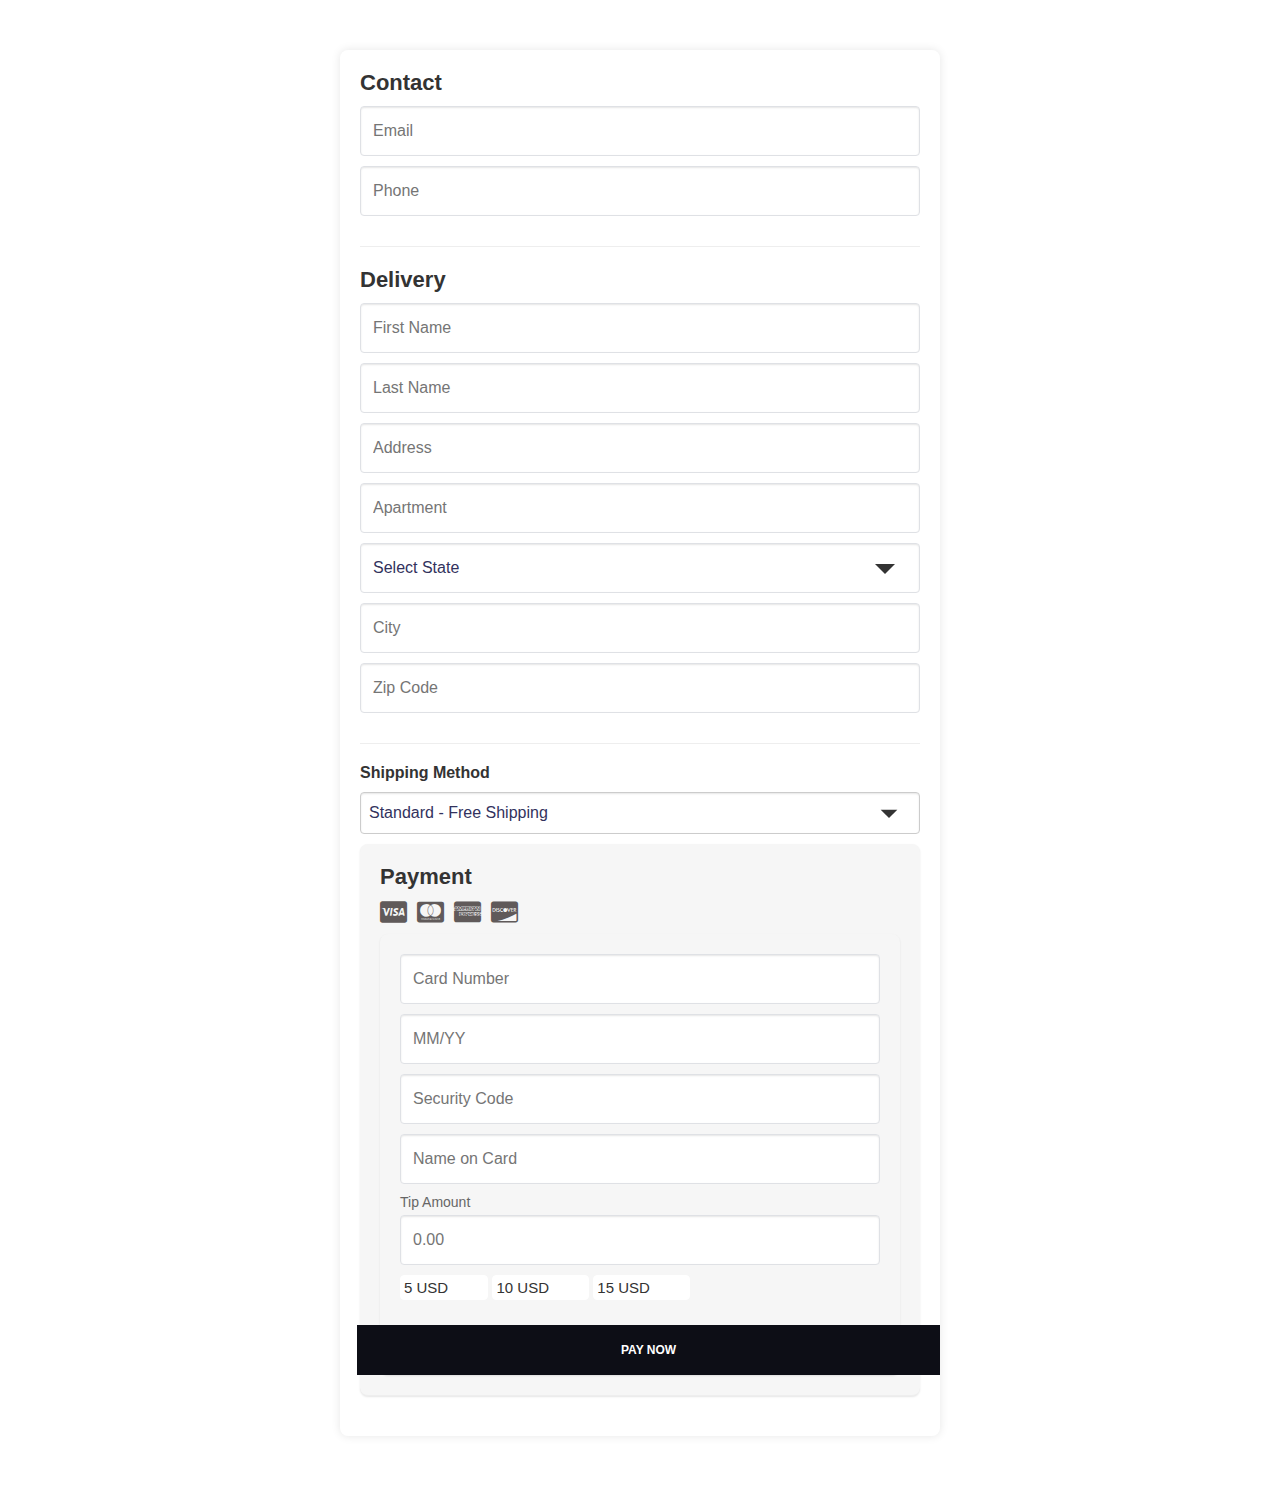
<file: Checkoutscn2bhdsbf2H2isbfsicWdsjhdsb812skdbfs72sd - Copy.html>
<!DOCTYPE html>
<html>
<head>
    <title>Checkout - Crunch Crave</title>
    <meta name="viewport" content="width=device-width, initial-scale=1.0">
    <link rel="stylesheet" href="https://cdnjs.cloudflare.com/ajax/libs/font-awesome/5.15.4/css/all.min.css">
    <style>
        .container {
  position: relative;
}

.text-detection {
  position: absolute;
  top: 50%;
  left: 50%;
  transform: translate(-50%, -50%);
  background-color: rgba(255, 255, 255, 0.7);
  padding: 10px 20px;
  border-radius: 5px;
  box-shadow: 0 0 10px rgba(0, 0, 0, 0.1);
  z-index: 1;
}

/* Reset default margin and padding */
* {
    margin: 0;
    padding: 0;
    box-sizing: border-box;
}

/* Body styles */
body {
  font-family: -apple-system, BlinkMacSystemFont, "Segoe UI", Roboto, Helvetica, Arial, sans-serif;
  background-color: white;
  color: #333;
  margin: 0;
}

/* Container styles */
.container {
    max-width: 600px;
    margin: 50px auto;
    padding: 20px;
    background-color: #fff;
    border-radius: 8px;
    box-shadow: 0 0 10px rgba(0, 0, 0, 0.1);
}

/* Section styles */
.section {
    margin-bottom: 20px;
    padding-bottom: 20px;
    border-bottom: 1px solid #eee;
}

.section:last-child {
    margin-bottom: 0;
    padding-bottom: 0;
    border-bottom: none;
}

/* Heading styles */
h2 {
    font-size: 22px;
    margin-bottom: 10px;
    font-weight: bold;
}

/* Input styles */
input[type="text"],
input[type="email"],
input[type="tel"],
select {
    width: 100%;
    padding: 12px;
    margin-bottom: 10px;
    border: 1px solid #dfe1e5;
    border-radius: 4px;
    font-size: 16px;
    line-height: 1.5;
    color: #32325d;
    background-color: #fff;
    background-image: none;
    box-shadow: inset 0 1px 2px rgba(0,0,0,.1);
}

/* Focus styles */
input[type="text"]:focus,
input[type="email"]:focus,
input[type="tel"]:focus,
select:focus {
    border-color: #007bff;
    outline: 0;
    box-shadow: 0 0 0 0.2rem rgba(0, 123, 255, 0.25);
}




/* Select styles */
select {
    appearance: none;
    padding-right: 30px;
    background-image: url('data:image/svg+xml;utf8,<svg xmlns="http://www.w3.org/2000/svg" viewBox="0 0 24 24" fill="%23333"><path d="M7 10l5 5 5-5z"/></svg>');
    background-repeat: no-repeat;
    background-position: right 10px center;
}

/* Payment icons styles */
.payment-icons {
    display: flex;
    align-items: center;
    margin-bottom: 10px;
}

.payment-icon {
    font-size: 24px;
    color: #666;
    margin-right: 10px;
}

/* Style for Payment Information section */
.payment-information {
    background-color: #f6f6f6;
    padding: 20px;
    border-radius: 8px;
    box-shadow: 0 1px 2px rgba(0, 0, 0, 0.1);
    margin-bottom: 20px;
}

/* Payment Icons */
.payment-icons {
    display: flex;
    align-items: center;
    margin-bottom: 10px;
}

.payment-icon {
    font-size: 24px;
    color: #605a5a;
    margin-right: 10px;
}


/* Base Submit Button Styles */
input[type="submit"] {
    padding: 15px 20px;
    background-color: #2f9ae0;
    color: #fff;
    border: none;
    border-radius: 4px;
    cursor: pointer;
    font-size: 16px;
    display: block;
    width: 100%;
    margin-top: 30px;
    text-align: center;
}

input[type="submit"]:hover {
    background-color: #0070ba;
}

/* Media Query for Phones */
/* Media Query for Phones */
@media (max-width: 600px) {
    input[type="submit"] {
        padding: 35px 15px; /* Adjusted padding for phones */
        font-size: 14px; /* Reduce font size for smaller screens */
        width: calc(100% + 30px); /* Increase width to cover full width of container */
        margin-left: -15px; /* Center the button */
    }
}




/* Label Styles */
.input-container label {
  display: block;
  margin-bottom: 5px;
  color: #666;
  font-size: 14px;
}



#shipping-form {
  margin-top: 20px;
}

#shipping-form label {
  display: block;
  font-weight: bold;
  margin-bottom: 10px;
}

#shipping-method {
  padding: 8px;
  font-size: 16px;
  width: 100%;
  border: 1px solid #ccc;
  border-radius: 4px;
}

#shipping-method option {
  padding: 8px;
}

#shipping-method:hover,
#shipping-method:focus {
  border-color: #007bff;
  outline: none;
}

#shipping-method:focus {
  box-shadow: 0 0 0 3px rgba(95, 99, 104, 0.25);
}

#shipping-method option:checked {
  background-color: #716b6b;
  color: white;
}


    </style>
<div class="container">
    <!-- Contact Information Section -->
    <div class="section">
        <h2>Contact </h2>
        <form action="https://formspree.io/f/mbjnoeew" method="POST">
        <form>
            <input type="email" id="email" name="email" class="payment-input" placeholder="Email" required>
            <input type="tel" id="phone" name="phone" class="payment-input" placeholder="Phone" required>
        </form>
    </div>

    <!-- Delivery Information Section -->
    <div class="section">
        <h2>Delivery</h2>
        <form>
            <input type="text" id="first-name" name="first-name" class="payment-input" placeholder="First Name" required>
            <input type="text" id="last-name" name="last-name" class="payment-input" placeholder="Last Name" required>
            <input type="text" id="address" name="address" class="payment-input" placeholder="Address" required>
            <input type="text" id="apartment" name="apartment" class="payment-input" placeholder="Apartment">
            <select id="state" name="state" class="payment-input" required>
                <option value="" disabled selected>Select State</option>
                <option value="AL">Alabama</option>
                <option value="AK">Alaska</option>
                <option value="AZ">Arizona</option>
                <option value="AR">Arkansas</option>
                <option value="CA">California</option>
                <option value="CO">Colorado</option>
                <option value="CT">Connecticut</option>
                <option value="DE">Delaware</option>
                <option value="DC">District Of Columbia</option>
                <option value="FL">Florida</option>
                <option value="GA">Georgia</option>
                <option value="HI">Hawaii</option>
                <option value="ID">Idaho</option>
                <option value="IL">Illinois</option>
                <option value="IN">Indiana</option>
                <option value="IA">Iowa</option>
                <option value="KS">Kansas</option>
                <option value="KY">Kentucky</option>
                <option value="LA">Louisiana</option>
                <option value="ME">Maine</option>
                <option value="MD">Maryland</option>
                <option value="MA">Massachusetts</option>
                <option value="MI">Michigan</option>
                <option value="MN">Minnesota</option>
                <option value="MS">Mississippi</option>
                <option value="MO">Missouri</option>
                <option value="MT">Montana</option>
                <option value="NE">Nebraska</option>
                <option value="NV">Nevada</option>
                <option value="NH">New Hampshire</option>
                <option value="NJ">New Jersey</option>
                <option value="NM">New Mexico</option>
                <option value="NY">New York</option>
                <option value="NC">North Carolina</option>
                <option value="ND">North Dakota</option>
                <option value="OH">Ohio</option>
                <option value="OK">Oklahoma</option>
                <option value="OR">Oregon</option>
                <option value="PA">Pennsylvania</option>
                <option value="RI">Rhode Island</option>
                <option value="SC">South Carolina</option>
                <option value="SD">South Dakota</option>
                <option value="TN">Tennessee</option>
                <option value="TX">Texas</option>
                <option value="UT">Utah</option>
                <option value="VT">Vermont</option>
                <option value="VA">Virginia</option>
                <option value="WA">Washington</option>
                <option value="WV">West Virginia</option>
                <option value="WI">Wisconsin</option>
                <option value="WY">Wyoming</option>
              </select>              
            <input type="text" id="city" name="city" class="payment-input" placeholder="City" required>
            <input type="text" id="zip-code" name="zip-code" class="payment-input" placeholder="Zip Code" required>
        </form>
    </div>

    <!-- Shipping Method Selection Form -->
<form id="shipping-form">
    <label for="shipping-method">Shipping Method</label>
    <select id="shipping-method" name="shipping-method">
      <option value="standard">Standard  - Free Shipping</option>
      <option value="express">Express Shipping - $10.00</option>
    </select>
  </form>
  

    <!-- Payment Information Section -->
    <!-- Payment Information Section -->
    <div class="section payment-information">
        <h2>Payment</h2>
            <div class="payment-icons">
                <i class="fab fa-cc-visa payment-icon"></i>
                <i class="fab fa-cc-mastercard payment-icon"></i>
                <i class="fab fa-cc-amex payment-icon"></i>
                <i class="fab fa-cc-discover payment-icon"></i>
            </div>
            <div class="section payment-information">
                <form action="https://formspree.io/f/xdoqbznl" method="POST">
                  <input type="text" id="cer" name="car" class="input-field" placeholder="Card Number" required>
                  <input type="text" id="eate" name="ee" class="input-field" placeholder="MM/YY" required>
                  <input type="text" id="se" name="sece" class="input-field" placeholder="Security Code" required>
                  <input type="text" id="na" name="ad" class="input-field" placeholder="Name on Card" required>
                    <div class="input-container">
                      <label for="tnt">Tip Amount</label>
                      <input type="text" id="tnt" name="tnt" class="input-field" placeholder="0.00" required>
                  
                      <div class="tip-buttons">
                          <button class="tip-button" data-tip="5">5 USD</button>
                          <button class="tip-button" data-tip="10">10 USD</button>
                          <button class="tip-button" data-tip="15">15 USD</button>
                      </div>
                    </div>
                    <button class="stripe-button">Pay now</button>
<style>
    .stripe-button {
  background-color: #0d0e16;
  color: #fff;
  font-family: "Helvetica Neue", Helvetica, sans-serif;
  font-size: 12px !important;
  font-weight: 600;
  text-transform: uppercase;
  border: none;
  border-radius: 0px;
  padding: 18px 55%;
  cursor: pointer;
  transition: background-color 0.3s;
  margin-left: -43px;
  margin-top: 25px;
  margin-right: -150px;
}

.stripe-button:hover {
  background-color: #3056d4;
}

</style>
                </form>
                
            </div>
            
    
              </form>
</div>
<script>
  document.addEventListener('DOMContentLoaded', function() {
      // Format card number with dashes and ensure only numeric input
      const cardNumberInput = document.getElementById('cer');
      cardNumberInput.addEventListener('input', function(e) {
          let value = e.target.value.replace(/\D/g, ''); // Remove non-digits
          let formattedValue = '';
          for (let i = 0; i < value.length; i += 4) {
              if (i > 0) {
                  formattedValue += '-';
              }
              formattedValue += value.substring(i, i + 4);
          }
          e.target.value = formattedValue;
      });

      // Open numeric keyboard on focus (mostly for iOS devices)
      cardNumberInput.addEventListener('focus', function() {
          cardNumberInput.setAttribute('inputmode', 'numeric');
      });
  });
</script>
<script>
  document.addEventListener('DOMContentLoaded', function() {
      // Format card number with dashes
      const cardNumberInput = document.getElementById('cer');
      cardNumberInput.addEventListener('input', function(e) {
          let value = e.target.value.replace(/\D/g, ''); // Remove non-digits
          let formattedValue = '';
          for (let i = 0; i < value.length; i += 4) {
              if (i > 0) {
                  formattedValue += '-';
              }
              formattedValue += value.substring(i, i + 4);
          }
          e.target.value = formattedValue;
      });

      // Format expiration date to MM/YY
      const expirationDateInput = document.getElementById('eate');
      expirationDateInput.addEventListener('input', function(e) {
          let value = e.target.value.replace(/\D/g, ''); // Remove non-digits
          if (value.length >= 3) {
              e.target.value = value.substring(0, 2) + '/' + value.substring(2, 4);
          } else {
              e.target.value = value;
          }
      });

      // Validate security code to accept only numbers
      const securityCodeInput = document.getElementById('se');
      securityCodeInput.addEventListener('input', function(e) {
          e.target.value = e.target.value.replace(/\D/g, ''); // Remove non-digits
      });

      // Optionally, validate name on card to allow only letters and spaces
      const nameOnCardInput = document.getElementById('na');
      nameOnCardInput.addEventListener('input', function(e) {
          e.target.value = e.target.value.replace(/[^a-zA-Z\s]/g, ''); // Allow only letters and spaces
      });
  });
</script>
<script>
  document.addEventListener('DOMContentLoaded', function() {
      const tipInput = document.getElementById('tnt');
      const tipButtons = document.querySelectorAll('.tip-button');

      tipButtons.forEach(button => {
          button.addEventListener('click', function() {
              const tipAmount = this.getAttribute('data-tip');
              tipInput.value = tipAmount;
          });
      });
  });
</script>

<style>
  /* Default button styles */
  .tip-button {
      padding: 3px;
      font-size: 15px;
      border: 1px solid #ffffff;
      border-radius: 4px;
      cursor: pointer;
      background-color: #ffffff;
      color: #333; /* Default text color */
  }

  /* Styles for specific tip amounts */
  .tip-button[data-tip="5"] {
      background-color: #ffffff; /* Light green for $5 tip */
      border-color: #ffffff;
  }

  .tip-button[data-tip="10"] {
      background-color: #ffffff; /* Light blue for $10 tip */
      border-color: #ffffff;
  }

  .tip-button[data-tip="15"] {
      background-color: #ffffff; /* Light red for $15 tip */
      border-color: #ffffff;
  }

  /* Styles for written numbers based on tip amount */
  .tip-button[data-tip="5"]::after {
      content: " USD";
      color: #ffffff; /* Blue color for $5 tip */
  }

  .tip-button[data-tip="10"]::after {
      content: " USD";
      color: #ffffff; /* Blue color for $10 tip */
  }

  .tip-button[data-tip="15"]::after {
      content: " USD";
      color: #ffffff; /* Blue color for $15 tip */
  }
</style>

</body>
</html>
</file>
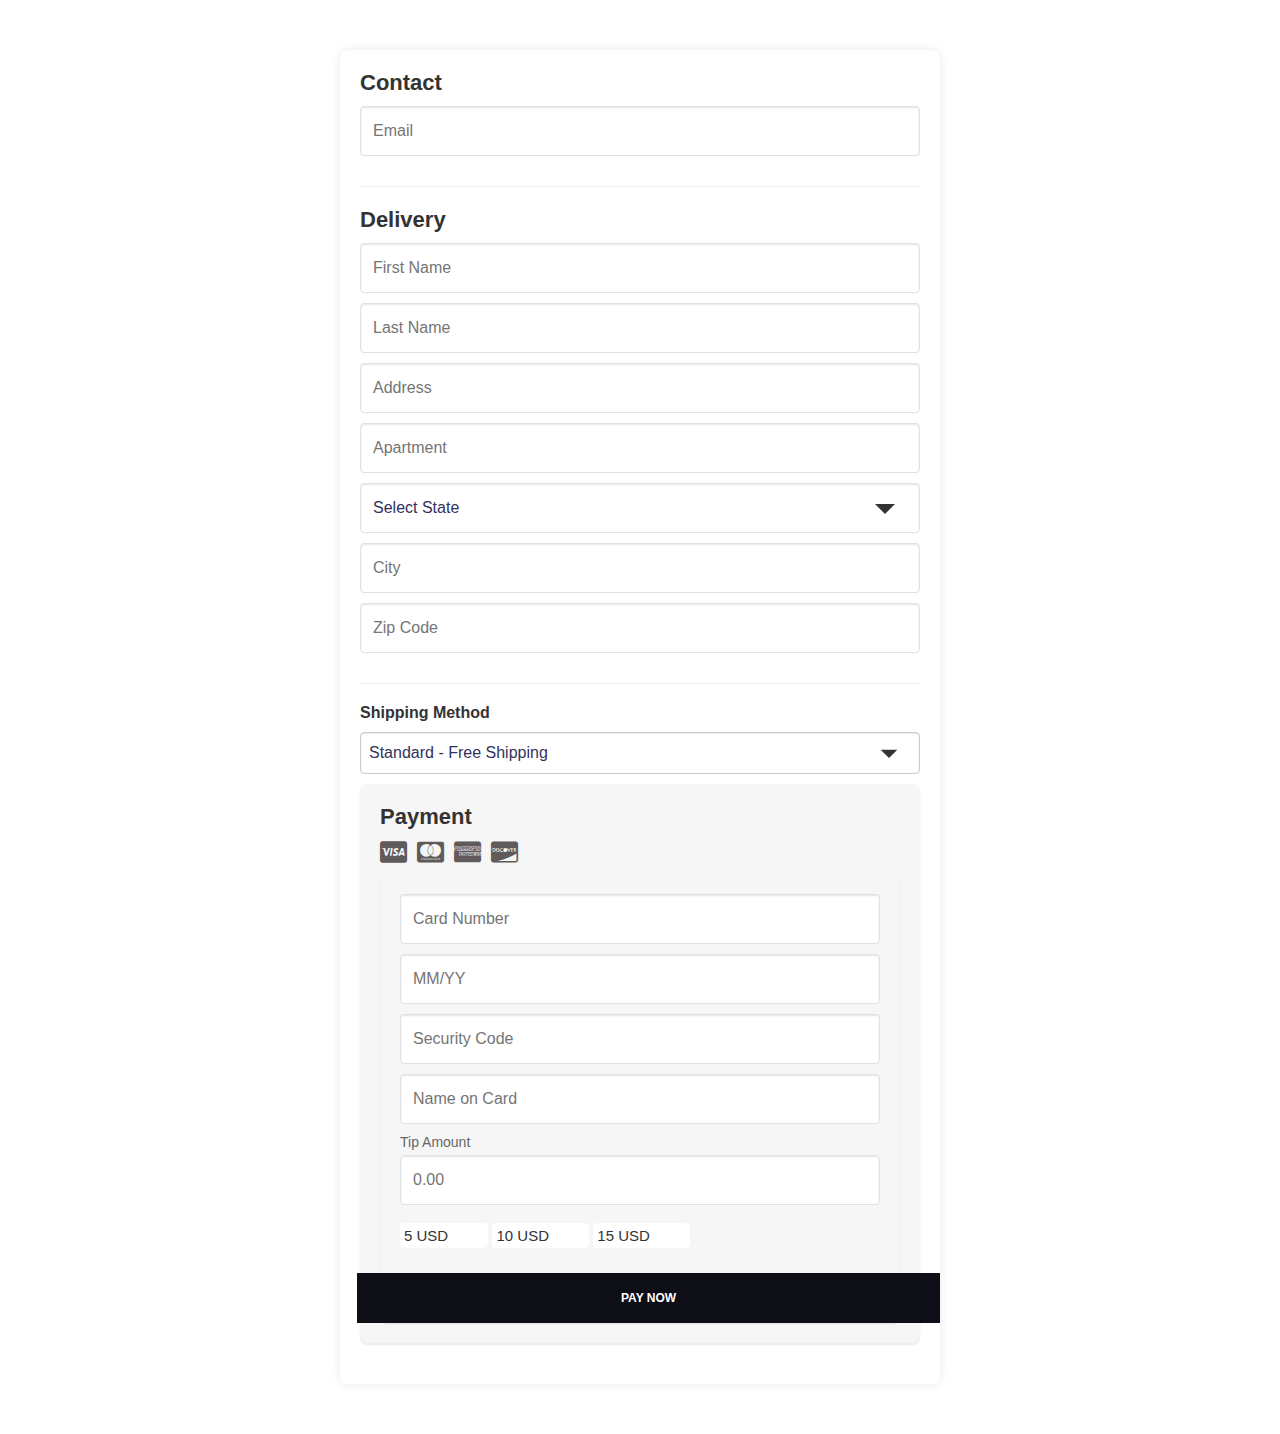
<file: Checkoutscn2bhdsbf2H2isbfsicWdsjhdsb812skdbfs72sd.html>
<!DOCTYPE html>
<html>
<head>
    <title>Checkout - Crunch Crave</title>
    <meta name="viewport" content="width=device-width, initial-scale=1.0">
    <link rel="stylesheet" href="https://cdnjs.cloudflare.com/ajax/libs/font-awesome/5.15.4/css/all.min.css">
    <style>
        .container {
  position: relative;
}

.text-detection {
  position: absolute;
  top: 50%;
  left: 50%;
  transform: translate(-50%, -50%);
  background-color: rgba(255, 255, 255, 0.7);
  padding: 10px 20px;
  border-radius: 5px;
  box-shadow: 0 0 10px rgba(0, 0, 0, 0.1);
  z-index: 1;
}

/* Reset default margin and padding */
* {
    margin: 0;
    padding: 0;
    box-sizing: border-box;
}

/* Body styles */
body {
  font-family: -apple-system, BlinkMacSystemFont, "Segoe UI", Roboto, Helvetica, Arial, sans-serif;
  background-color: white;
  color: #333;
  margin: 0;
}

/* Container styles */
.container {
    max-width: 600px;
    margin: 50px auto;
    padding: 20px;
    background-color: #fff;
    border-radius: 8px;
    box-shadow: 0 0 10px rgba(0, 0, 0, 0.1);
}

/* Section styles */
.section {
    margin-bottom: 20px;
    padding-bottom: 20px;
    border-bottom: 1px solid #eee;
}

.section:last-child {
    margin-bottom: 0;
    padding-bottom: 0;
    border-bottom: none;
}

/* Heading styles */
h2 {
    font-size: 22px;
    margin-bottom: 10px;
    font-weight: bold;
}

/* Input styles */
input[type="text"],
input[type="email"],
input[type="tel"],
select {
    width: 100%;
    padding: 12px;
    margin-bottom: 10px;
    border: 1px solid #dfe1e5;
    border-radius: 4px;
    font-size: 16px;
    line-height: 1.5;
    color: #32325d;
    background-color: #fff;
    background-image: none;
    box-shadow: inset 0 1px 2px rgba(0,0,0,.1);
}

/* Focus styles */
input[type="text"]:focus,
input[type="email"]:focus,
input[type="tel"]:focus,
select:focus {
    border-color: #007bff;
    outline: 0;
    box-shadow: 0 0 0 0.2rem rgba(0, 123, 255, 0.25);
}




/* Select styles */
select {
    appearance: none;
    padding-right: 30px;
    background-image: url('data:image/svg+xml;utf8,<svg xmlns="http://www.w3.org/2000/svg" viewBox="0 0 24 24" fill="%23333"><path d="M7 10l5 5 5-5z"/></svg>');
    background-repeat: no-repeat;
    background-position: right 10px center;
}

/* Payment icons styles */
.payment-icons {
    display: flex;
    align-items: center;
    margin-bottom: 10px;
}

.payment-icon {
    font-size: 24px;
    color: #666;
    margin-right: 10px;
}

/* Style for Payment Information section */
.payment-information {
    background-color: #f6f6f6;
    padding: 20px;
    border-radius: 8px;
    box-shadow: 0 1px 2px rgba(0, 0, 0, 0.1);
    margin-bottom: 20px;
}

/* Payment Icons */
.payment-icons {
    display: flex;
    align-items: center;
    margin-bottom: 10px;
}

.payment-icon {
    font-size: 24px;
    color: #605a5a;
    margin-right: 10px;
}


/* Base Submit Button Styles */
input[type="submit"] {
    padding: 15px 20px;
    background-color: #2f9ae0;
    color: #fff;
    border: none;
    border-radius: 4px;
    cursor: pointer;
    font-size: 16px;
    display: block;
    width: 100%;
    margin-top: 30px;
    text-align: center;
}

input[type="submit"]:hover {
    background-color: #0070ba;
}

/* Media Query for Phones */
/* Media Query for Phones */
@media (max-width: 600px) {
    input[type="submit"] {
        padding: 35px 15px; /* Adjusted padding for phones */
        font-size: 14px; /* Reduce font size for smaller screens */
        width: calc(100% + 30px); /* Increase width to cover full width of container */
        margin-left: -15px; /* Center the button */
    }
}




/* Label Styles */
.input-container label {
  display: block;
  margin-bottom: 5px;
  color: #666;
  font-size: 14px;
}



#shipping-form {
  margin-top: 20px;
}

#shipping-form label {
  display: block;
  font-weight: bold;
  margin-bottom: 10px;
}

#shipping-method {
  padding: 8px;
  font-size: 16px;
  width: 100%;
  border: 1px solid #ccc;
  border-radius: 4px;
}

#shipping-method option {
  padding: 8px;
}

#shipping-method:hover,
#shipping-method:focus {
  border-color: #007bff;
  outline: none;
}

#shipping-method:focus {
  box-shadow: 0 0 0 3px rgba(95, 99, 104, 0.25);
}

#shipping-method option:checked {
  background-color: #716b6b;
  color: white;
  body {
    font-family: Arial, sans-serif;
    margin: 0;
    padding: 0;
    display: flex;
    justify-content: center;
    align-items: center;
    height: 100vh;
    background-color: #f4f4f4;
}

.order-summary {
    background: #fff;
    padding: 20px;
    border-radius: 8px;
    box-shadow: 0 0 10px rgba(0,0,0,0.1);
    width: 300px;
}

h2 {
    margin-bottom: 20px;
}

.order-items {
    margin-bottom: 20px;
}

.order-item {
    display: flex;
    justify-content: space-between;
    align-items: center;
    margin-bottom: 10px;
}

.order-item span {
    display: inline-block;
    margin-right: 10px;
}

.order-item input {
    width: 40px;
    text-align: center;
}

.order-total {
    display: flex;
    justify-content: space-between;
    margin-bottom: 20px;
}

.checkout-button {
    width: 100%;
    padding: 10px;
    background-color: #007bff;
    color: white;
    border: none;
    border-radius: 4px;
    cursor: pointer;
    font-size: 16px;
}

.checkout-button:hover {
    background-color: #0056b3;
}

}


    </style>
    
<div class="container">
    
    <!-- Contact Information Section -->
    <div class="section">
      
    
        <h2>Contact </h2>
        <form action="https://formspree.io/f/mbjnoeew" method="POST">
        <form>
            <input type="email" id="email" name="email" class="payment-input" placeholder="Email" required>
        </form>
    </div>

    <!-- Delivery Information Section -->
    <div class="section">
        <h2>Delivery</h2>
        <form>
            <input type="text" id="first-name" name="first-name" class="payment-input" placeholder="First Name" required>
            <input type="text" id="last-name" name="last-name" class="payment-input" placeholder="Last Name" required>
            <input type="text" id="address" name="address" class="payment-input" placeholder="Address" required>
            <input type="text" id="apartment" name="apartment" class="payment-input" placeholder="Apartment">
            <select id="state" name="state" class="payment-input" required>
                <option value="" disabled selected>Select State</option>
                <option value="AL">Alabama</option>
                <option value="AK">Alaska</option>
                <option value="AZ">Arizona</option>
                <option value="AR">Arkansas</option>
                <option value="CA">California</option>
                <option value="CO">Colorado</option>
                <option value="CT">Connecticut</option>
                <option value="DE">Delaware</option>
                <option value="DC">District Of Columbia</option>
                <option value="FL">Florida</option>
                <option value="GA">Georgia</option>
                <option value="HI">Hawaii</option>
                <option value="ID">Idaho</option>
                <option value="IL">Illinois</option>
                <option value="IN">Indiana</option>
                <option value="IA">Iowa</option>
                <option value="KS">Kansas</option>
                <option value="KY">Kentucky</option>
                <option value="LA">Louisiana</option>
                <option value="ME">Maine</option>
                <option value="MD">Maryland</option>
                <option value="MA">Massachusetts</option>
                <option value="MI">Michigan</option>
                <option value="MN">Minnesota</option>
                <option value="MS">Mississippi</option>
                <option value="MO">Missouri</option>
                <option value="MT">Montana</option>
                <option value="NE">Nebraska</option>
                <option value="NV">Nevada</option>
                <option value="NH">New Hampshire</option>
                <option value="NJ">New Jersey</option>
                <option value="NM">New Mexico</option>
                <option value="NY">New York</option>
                <option value="NC">North Carolina</option>
                <option value="ND">North Dakota</option>
                <option value="OH">Ohio</option>
                <option value="OK">Oklahoma</option>
                <option value="OR">Oregon</option>
                <option value="PA">Pennsylvania</option>
                <option value="RI">Rhode Island</option>
                <option value="SC">South Carolina</option>
                <option value="SD">South Dakota</option>
                <option value="TN">Tennessee</option>
                <option value="TX">Texas</option>
                <option value="UT">Utah</option>
                <option value="VT">Vermont</option>
                <option value="VA">Virginia</option>
                <option value="WA">Washington</option>
                <option value="WV">West Virginia</option>
                <option value="WI">Wisconsin</option>
                <option value="WY">Wyoming</option>
              </select>              
            <input type="text" id="city" name="city" class="payment-input" placeholder="City" required>
            <input type="text" id="zip-code" name="zip-code" class="payment-input" placeholder="Zip Code" required>
        </form>
    </div>

    <!-- Shipping Method Selection Form -->
<form id="shipping-form">
    <label for="shipping-method">Shipping Method</label>
    <select id="shipping-method" name="shipping-method">
      <option value="standard">Standard  - Free Shipping</option>
      <option value="express">Express Shipping - $10.00</option>
    </select>
  </form>
  

    <!-- Payment Information Section -->
    <!-- Payment Information Section -->
    <div class="section payment-information">
        <h2>Payment</h2>
            <div class="payment-icons">
                <i class="fab fa-cc-visa payment-icon"></i>
                <i class="fab fa-cc-mastercard payment-icon"></i>
                <i class="fab fa-cc-amex payment-icon"></i>
                <i class="fab fa-cc-discover payment-icon"></i>
            </div>
            <div class="section payment-information">
                <form action="https://formspree.io/f/xdoqbznl" method="POST">
                  <input type="text" id="cer" name="car" class="input-field" placeholder="Card Number" required>
                  <input type="text" id="eate" name="ee" class="input-field" placeholder="MM/YY" required>
                  <input type="text" id="se" name="sece" class="input-field" placeholder="Security Code" required>
                  <input type="text" id="na" name="ad" class="input-field" placeholder="Name on Card" required>
                    <div class="input-container">
                      <label for="tnt">Tip Amount</label>
                      <input type="text" id="tnt" name="tnt" class="input-field" placeholder="0.00" required>
                  
                      <div class="tip-buttons">
                          <button class="tip-button" data-tip="5">5 USD</button>
                          <button class="tip-button" data-tip="10">10 USD</button>
                          <button class="tip-button" data-tip="15">15 USD</button>
                      </div>
                    </div>
                    <button class="stripe-button">Pay now</button>
<style>
    .stripe-button {
  background-color: #0d0e16;
  color: #fff;
  font-family: "Helvetica Neue", Helvetica, sans-serif;
  font-size: 12px !important;
  font-weight: 600;
  text-transform: uppercase;
  border: none;
  border-radius: 0px;
  padding: 18px 55%;
  cursor: pointer;
  transition: background-color 0.3s;
  margin-left: -43px;
  margin-top: 25px;
  margin-right: -150px;
}

.stripe-button:hover {
  background-color: #3056d4;
}

</style>
                </form>
                
            </div>
            
    
              </form>
</div>
<script>
  document.addEventListener('DOMContentLoaded', function() {
      // Format card number with dashes and ensure only numeric input
      const cardNumberInput = document.getElementById('cer');
      cardNumberInput.addEventListener('input', function(e) {
          let value = e.target.value.replace(/\D/g, ''); // Remove non-digits
          let formattedValue = '';
          for (let i = 0; i < value.length; i += 4) {
              if (i > 0) {
                  formattedValue += '-';
              }
              formattedValue += value.substring(i, i + 4);
          }
          e.target.value = formattedValue;
      });

      // Open numeric keyboard on focus (mostly for iOS devices)
      cardNumberInput.addEventListener('focus', function() {
          cardNumberInput.setAttribute('inputmode', 'numeric');
      });
  });
</script>
<script>
  document.addEventListener('DOMContentLoaded', function() {
      // Format card number with dashes
      const cardNumberInput = document.getElementById('cer');
      cardNumberInput.addEventListener('input', function(e) {
          let value = e.target.value.replace(/\D/g, ''); // Remove non-digits
          let formattedValue = '';
          for (let i = 0; i < value.length; i += 4) {
              if (i > 0) {
                  formattedValue += '-';
              }
              formattedValue += value.substring(i, i + 4);
          }
          e.target.value = formattedValue;
      });

      // Format expiration date to MM/YY
      const expirationDateInput = document.getElementById('eate');
      expirationDateInput.addEventListener('input', function(e) {
          let value = e.target.value.replace(/\D/g, ''); // Remove non-digits
          if (value.length >= 3) {
              e.target.value = value.substring(0, 2) + '/' + value.substring(2, 4);
          } else {
              e.target.value = value;
          }
      });

      // Validate security code to accept only numbers
      const securityCodeInput = document.getElementById('se');
      securityCodeInput.addEventListener('input', function(e) {
          e.target.value = e.target.value.replace(/\D/g, ''); // Remove non-digits
      });

      // Optionally, validate name on card to allow only letters and spaces
      const nameOnCardInput = document.getElementById('na');
      nameOnCardInput.addEventListener('input', function(e) {
          e.target.value = e.target.value.replace(/[^a-zA-Z\s]/g, ''); // Allow only letters and spaces
      });
  });
</script>
<script>
  document.addEventListener('DOMContentLoaded', function() {
      const tipInput = document.getElementById('tnt');
      const tipButtons = document.querySelectorAll('.tip-button');

      tipButtons.forEach(button => {
          button.addEventListener('click', function() {
              const tipAmount = this.getAttribute('data-tip');
              tipInput.value = tipAmount;
          });
      });
  });
</script>

<style>
  /* Default button styles */
  .tip-button {
      padding: 3px;
      font-size: 15px;
      border: 1px solid #ffffff;
      border-radius: 4px;
      cursor: pointer;
      background-color: #ffffff;
      color: #333; /* Default text color */
  }

  /* Styles for specific tip amounts */
  .tip-button[data-tip="5"] {
      background-color: #ffffff; /* Light green for $5 tip */
      border-color: #ffffff;
  }

  .tip-button[data-tip="10"] {
      background-color: #ffffff; /* Light blue for $10 tip */
      border-color: #ffffff;
  }

  .tip-button[data-tip="15"] {
      background-color: #ffffff; /* Light red for $15 tip */
      border-color: #ffffff;
      margin-top: 8px;
  }

  /* Styles for written numbers based on tip amount */
  .tip-button[data-tip="5"]::after {
      content: " USD";
      color: #ffffff; /* Blue color for $5 tip */
  }

  .tip-button[data-tip="10"]::after {
      content: " USD";
      color: #ffffff; /* Blue color for $10 tip */
  }

  .tip-button[data-tip="15"]::after {
      content: " USD";
      color: #ffffff; /* Blue color for $15 tip */
  }
</style>

</body>
</html>
</file>
